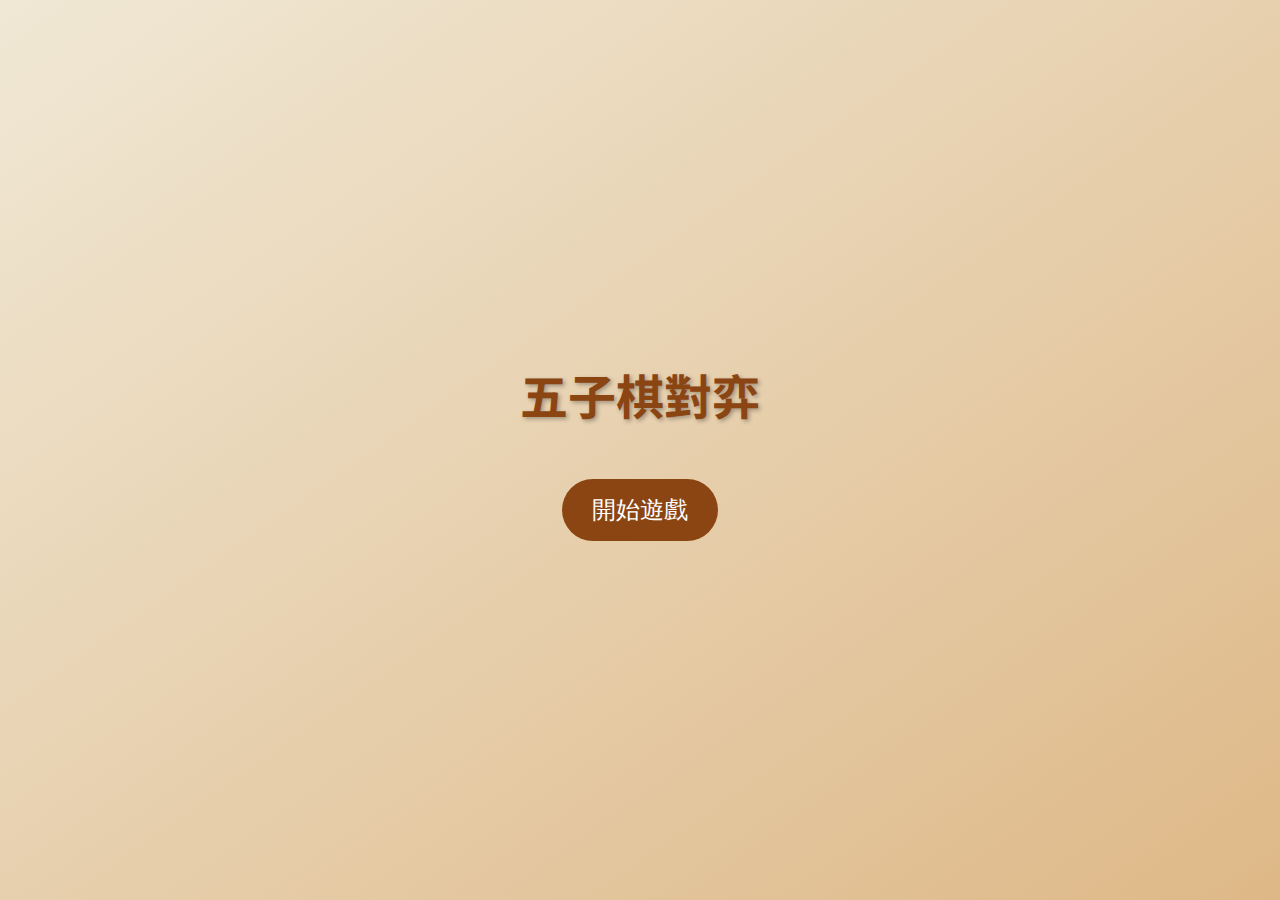
<file: templates/index.html>
<!DOCTYPE html>
<html lang="en">
<head>
    <meta charset="UTF-8">
    <meta name="viewport" content="width=device-width, initial-scale=1.0">
    <title>五子棋對弈 - 開始遊戲</title>
    <link rel="stylesheet" href="../static/style.css">
    <link href="https://fonts.googleapis.com/css2?family=Noto+Sans+TC:wght@400;700&display=swap" rel="stylesheet">
    <style>
        body {
            font-family: 'Noto Sans TC', sans-serif;
            background-image: linear-gradient(to bottom right, #f0e8d5, #deb887);
            display: flex;
            flex-direction: column;
            align-items: center;
            justify-content: center;
            height: 100vh;
            margin: 0;
        }
        h1 {
            font-size: 48px;
            color: #8b4513;
            text-shadow: 2px 2px 4px rgba(0, 0, 0, 0.3);
            margin-bottom: 20px;
        }
        #startGameBtn {
            font-size: 24px;
            padding: 15px 30px;
            background-color: #8b4513;
            color: white;
            border: none;
            border-radius: 50px;
            cursor: pointer;
            transition: transform 0.3s;
            margin-top: 30px;
        }
        #startGameBtn:hover {
            transform: scale(1.2);
        }
    </style>
</head>
<body>
    <h1>五子棋對弈</h1>
    <button id="startGameBtn" onclick="location.href='/game';">開始遊戲</button>
    <script src="../static/script.js"></script>
</body>
</html>
</file>
<file: static/style.css>
* {
    margin: 0;
    padding: 0;
    box-sizing: border-box;
}

body {
    font-family: 'Noto Sans TC', sans-serif;
    background-color: #f0e8d5;
    display: flex;
    flex-direction: column;
    align-items: center;
    justify-content: center;
    min-height: 100vh;
}

header {
    text-align: center;
    padding: 20px;
    background-color: #a0522d;
    color: white;
    width: 100%;
}

h1 {
    font-size: 36px;
    margin-bottom: 10px;
}

main {
    display: flex;
    flex-direction: column;
    align-items: center;
    justify-content: center;
    padding: 20px;
}

#board {
    width: 600px;
    height: 600px;
    display: grid;
    grid-template-columns: repeat(15, 1fr);
    grid-template-rows: repeat(15, 1fr);
    background-color: #deb887;
    border: 2px solid #8b4513;
    margin-bottom: 20px;
}

.cell {
    border: 1px solid #8b4513;
    display: flex;
    justify-content: center;
    align-items: center;
    font-size: 24px;
    cursor: pointer;
    transition: background-color 0.3s;
}

.cell:hover {
    background-color: #f3d5b2;
}

#buttons {
    text-align: center;
}

button {
    font-size: 18px;
    padding: 10px 20px;
    margin: 0 10px;
    background-color: #a0522d;
    color: white;
    border: none;
    border-radius: 5px;
    cursor: pointer;
    transition: background-color 0.3s;
}

button:hover {
    background-color: #8b4513;
}

/* ... 其他樣式保持不變 ... */

.start-screen, .result-screen {
    display: flex;
    flex-direction: column;
    align-items: center;
    justify-content: center;
    height: 100vh;
    background-color: #f0e8d5;
}

.start-screen button, .result-screen button {
    font-size: 24px;
    padding: 15px 30px;
    background-color: #8b4513;
    color: white;
    border: none;
    border-radius: 5px;
    cursor: pointer;
    transition: background-color 0.3s;
}

.start-screen button:hover, .result-screen button:hover {
    background-color: #a0522d;
}

.result-screen h2 {
    font-size: 36px;
    margin-bottom: 20px;
    text-align: center;
}

.cell {
    border: 1px solid #8b4513;
    display: flex;
    justify-content: center;
    align-items: center;
    font-size: 24px;
    cursor: pointer;
    transition: background-color 0.3s;
    position: relative;
}

.cell:hover {
    background-color: #f3d5b2;
}

.cell[data-player] {
    cursor: default;
}

.cell[data-player]:hover {
    background-color: transparent;
}

@keyframes place-piece {
    0% {
        transform: translate(-50%, -50%) scale(0);
    }
    50% {
        transform: translate(-50%, -50%) scale(1.2);
    }
    100% {
        transform: translate(-50%, -50%) scale(1);
    }
}

.cell[data-player="1"]::before,
.cell[data-player="-1"]::before {
    content: "";
    display: block;
    width: 80%;
    height: 80%;
    border-radius: 50%;
    position: absolute;
    top: 50%;
    left: 50%;
    transform: translate(-50%, -50%);
    animation: place-piece 0.3s ease-out;
}

.cell[data-player="1"]::before {
    background: radial-gradient(circle at 50% 40%, #ffffff, #e0e0e0);
}

.cell[data-player="-1"]::before {
    background: radial-gradient(circle at 50% 40%, #666666, #000000);
}

@keyframes rainbow-glow {
    0% {
        box-shadow: 0 0 10px 5px rgba(255, 0, 0, 0.8);
    }
    14% {
        box-shadow: 0 0 10px 5px rgba(255, 165, 0, 0.8);
    }
    28% {
        box-shadow: 0 0 10px 5px rgba(255, 255, 0, 0.8);
    }
    42% {
        box-shadow: 0 0 10px 5px rgba(0, 128, 0, 0.8);
    }
    57% {
        box-shadow: 0 0 10px 5px rgba(0, 0, 255, 0.8);
    }
    71% {
        box-shadow: 0 0 10px 5px rgba(75, 0, 130, 0.8);
    }
    85% {
        box-shadow: 0 0 10px 5px rgba(238, 130, 238, 0.8);
    }
    100% {
        box-shadow: 0 0 10px 5px rgba(255, 0, 0, 0.8);
    }
}

@keyframes winning-animation {
    0% {
        transform: translate(-50%, -50%) scale(1);
    }
    25% {
        transform: translate(-50%, -50%) scale(1.5) rotate(90deg);
    }
    50% {
        transform: translate(-50%, -50%) scale(1) rotate(180deg);
    }
    75% {
        transform: translate(-50%, -50%) scale(1.5) rotate(270deg);
    }
    100% {
        transform: translate(-50%, -50%) scale(1) rotate(360deg);
    }
}

.cell[data-player="1"].winning-piece::before,
.cell[data-player="-1"].winning-piece::before {
    animation: winning-animation 1s ease-in-out infinite, rainbow-glow 4s linear infinite;
}
</file>
